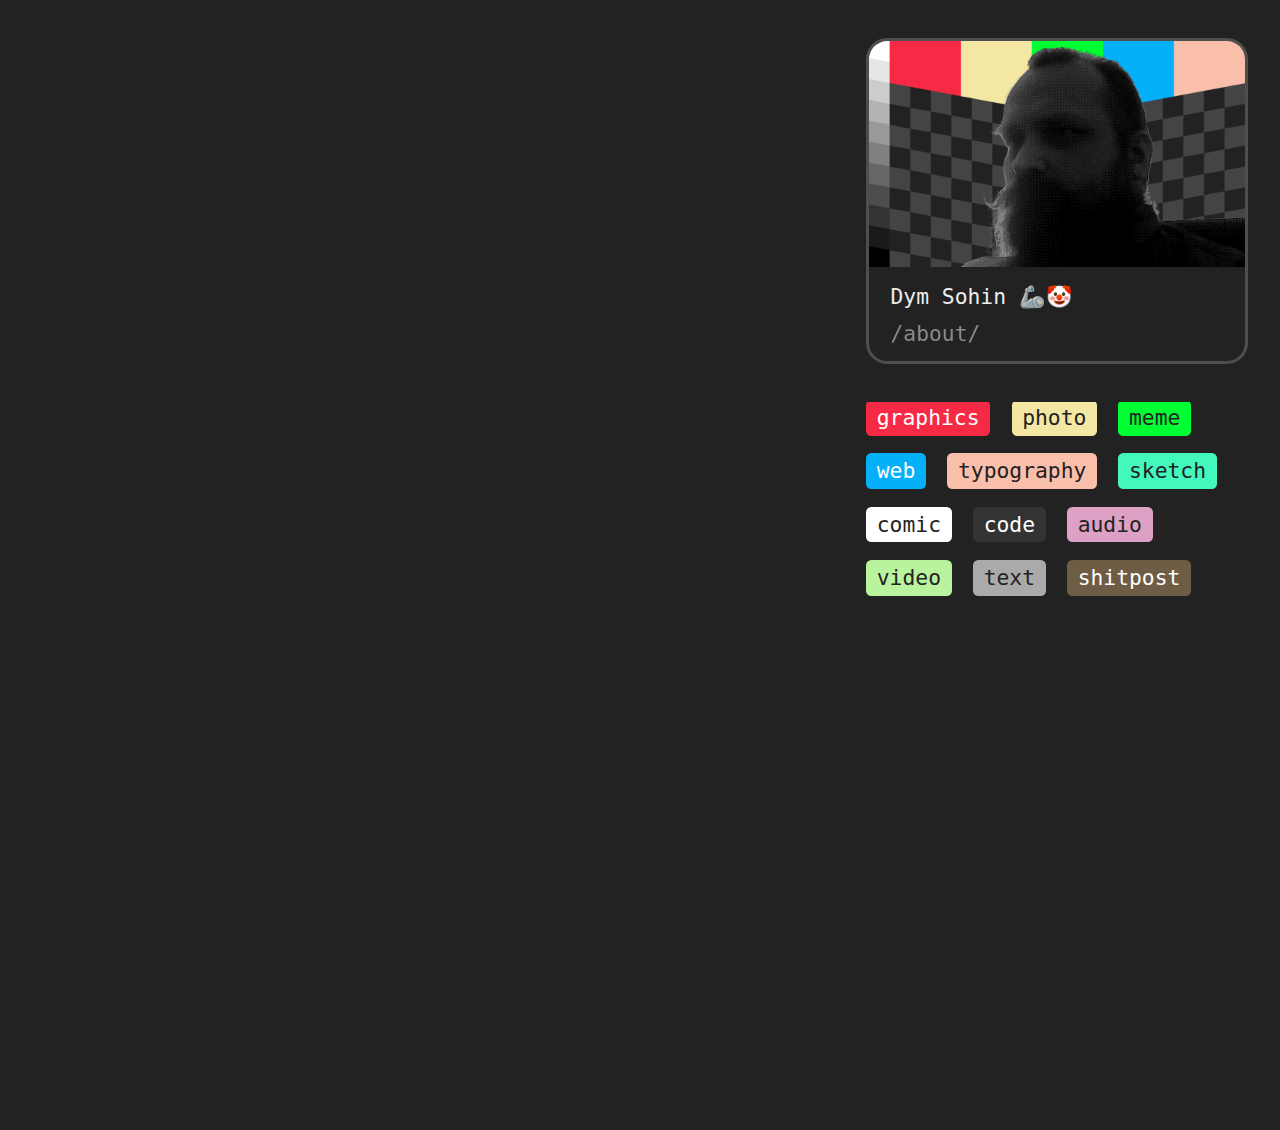
<file: index.html>
<!DOCTYPE html>
<meta charset='utf8'>
<title>Dym Sohin 🦾🤡</title>
<meta name='description' content='code, pixels, fun' />

<meta name='apple-mobile-web-app-capable' content='yes' />
<meta name='apple-mobile-web-app-status-bar-style' content='black' />

<meta property='og:site_name' content='Dym Sohin 🦾🤡' />
<meta property='og:title' content='Dym Sohin 🦾🤡' />
<meta property='og:type' content='website' />
<meta property='og:url' content='https://dym.sh' />
<meta property='og:image' content='https://dym.sh/preview.png' />
<meta name='twitter:card' content='summary_large_image' />
<meta name='twitter:site' content='@dym_sh' />

<link rel='icon' type='image/png' sizes='300x300' href='https://dym.sh/icon.png' />
<link rel='apple-touch-icon' type='image/png' sizes='300x300' href='https://dym.sh/icon.png' />

<link rel='stylesheet' type='text/css' href='./style.css' />

<link rel='prerender' href='/about/' />

<section hidden>
<a rel='me' target='_blank' href='mailto:re@dym.sh'>email</a>
<a rel='me' target='_blank' href='https://twitter.com/dym_sh'>twitter</a>
<a rel='me' target='_blank' href='https://reddit.com/u/dym_sh'>reddit</a>
<a rel='me' target='_blank' href='https://github.com/dym-sh'>github</a>
<a rel='me' target='_blank' href='https://instagram.com/dym_sh'>instagram</a>
<a rel='me' target='_blank' href='https://behance.net/dym_sh'>behance</a>
</section>


<section class='card about'>
<a href='/about/'>
  <figure>
    <img src='./photo.png' alt='photo'>
  </figure>
  <h2>Dym Sohin 🦾🤡</h2>
  <h3>/about/</h3>
</a>
</section>



<section class='card no-decor tag-list'>
  <ul class='tags'>
  <li><a class='tag graphics' href='/graphics/'>graphics</a>
  <li><a class='tag photo' href='/photo/'>photo</a>
  <li><a class='tag meme' href='/meme/'>meme</a>
  <li><a class='tag web' href='/web/'>web</a>
  <li><a class='tag typography' href='/typography/'>typography</a>

  <li><a class='tag sketch' href='/sketch/'>sketch</a>
  <li><a class='tag comic' href='/comic/'>comic</a>
  <li><a class='tag code' href='/code/'>code</a>
  <li><a class='tag audio' href='/audio/'>audio</a>
  <li><a class='tag video' href='/video/'>video</a>
  <li><a class='tag text' href='/text/'>text</a>
  <li><a class='tag shitpost' href='/shitpost/'>shitpost</a>
  </ul>
</section>
</file>
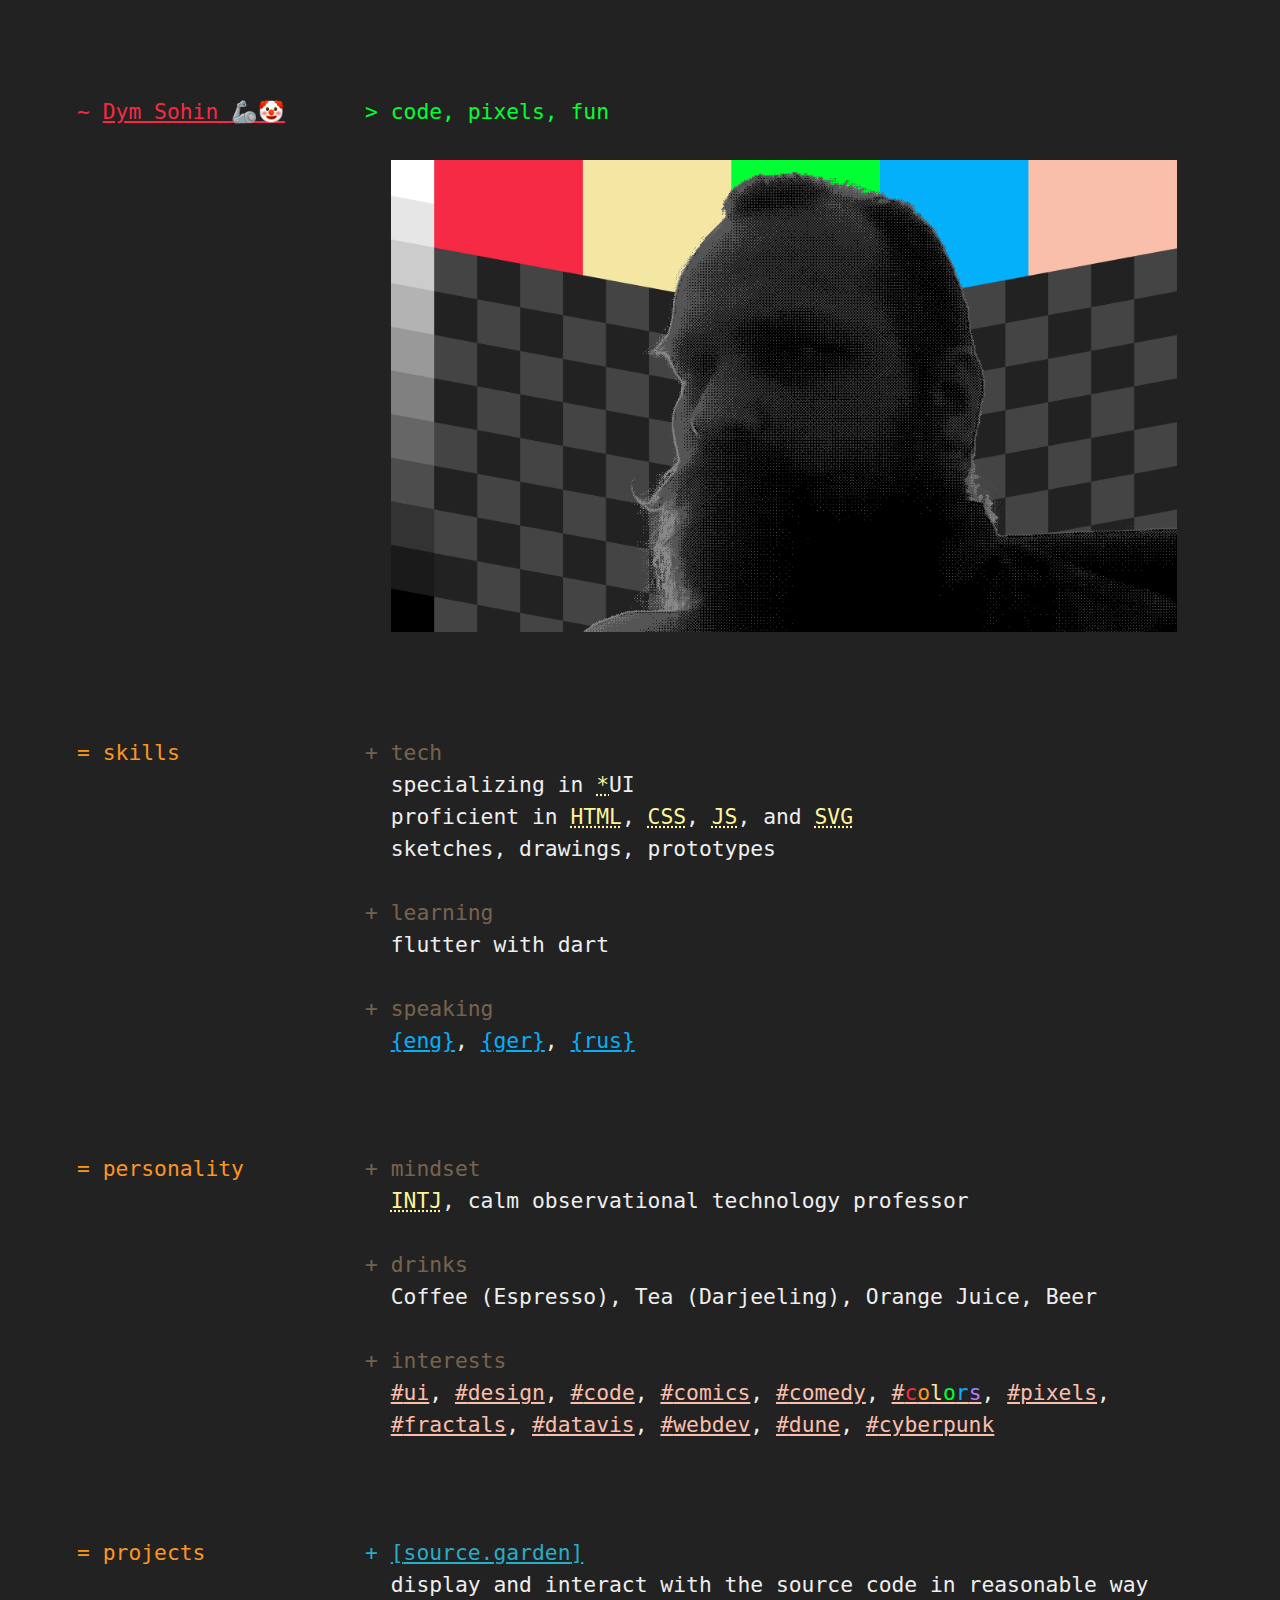
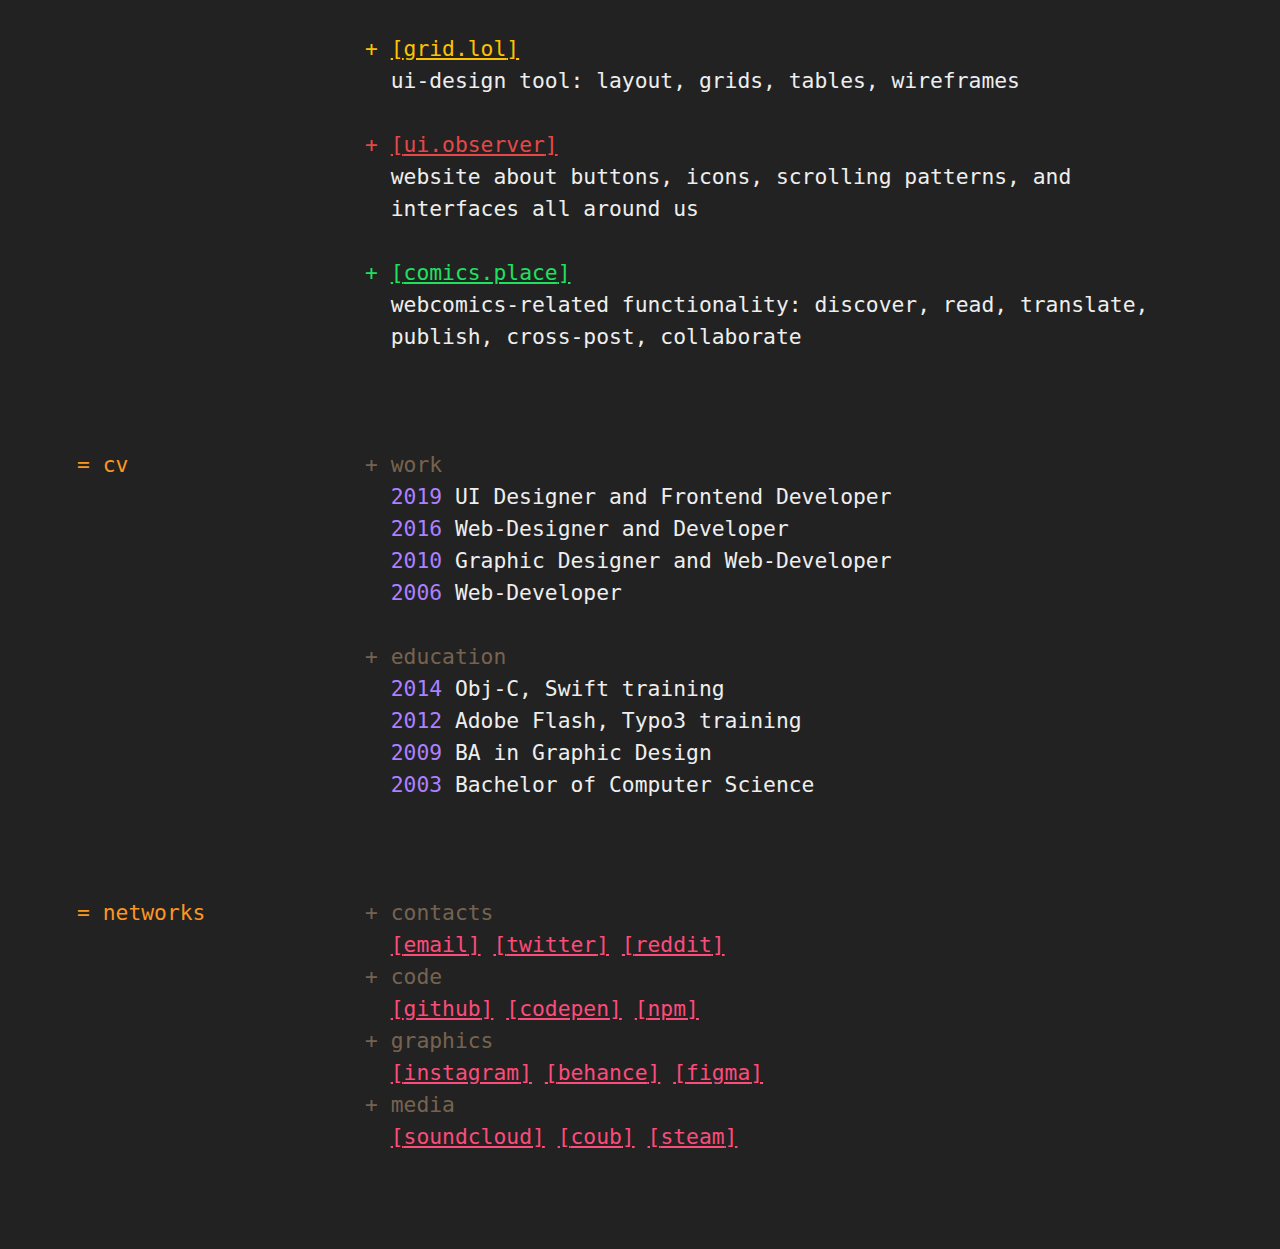
<file: about/index.html>
<!DOCTYPE html>
<meta charset='utf8'>
<title>About — Dym Sohin 🦾🤡</title>
<meta name='description' content='general info, interests, projects, cv, links' />

<meta name='apple-mobile-web-app-capable' content='yes' />
<meta name='apple-mobile-web-app-status-bar-style' content='black' />

<meta property='og:site_name' content='Dym Sohin 🦾🤡' />
<meta property='og:title' content='About — Dym Sohin 🦾🤡' />
<meta property='og:type' content='profile' />
<meta property='og:url' content='https://dym.sh/about/' />
<meta property='og:image' content='https://dym.sh/photo.png' />
<meta name='twitter:card' content='summary_large_image' />
<meta name='twitter:site' content='@dym_sh' />

<link rel='icon' type='image/png' sizes='300x300' href='https://dym.sh/icon.png' />
<link rel='apple-touch-icon' type='image/png' sizes='300x300' href='https://dym.sh/icon.png' />

<link rel='stylesheet' type='text/css' href='./style.css' />

<link rel='prerender' href='/' />

<section class='header title'>
  <h1><a href='/'>Dym Sohin 🦾🤡</a></h1>
</section>

<section class='title-description'>
  <blockquote>
  code, pixels, fun
  </blockquote>
</section>

<section class='photo'>
  <img src='../photo.png' alt='photo'>
</section>


<section class='header skills'>
  <h2>skills</h2>
</section>

<section class='skills-list'>
  <h3>tech</h3>
  <ol>
  <li>specializing in <abbr title='G/T/Z/X/N/[N+1]'>*</abbr>UI</li>
  <li>proficient in
    <ul>
    <li><abbr title='declaration of content independence'>HTML</abbr></li>
    <li><abbr title='Cascadia!'>CSS</abbr></li>
    <li><abbr title='~![]++'>JS</abbr></li>
    <li>and <abbr title='masks & filters, amiright'>SVG</abbr></li>
    </ul>
  </li>
  <li>sketches, drawings, prototypes</li>
  </ol>

  <h3>learning</h3>
  <ol>
  <li>flutter with dart</li>
  </ol>

  <h3>speaking</h3>
  <ul>
  <li><a class='lang' href='/eng/'>eng</a></li>
  <li><a class='lang' href='/ger/'>ger</a></li>
  <li><a class='lang' href='/rus/'>rus</a></li>
  </ul>
</section>


<section class='header personality'>
  <h2>personality</h2>
</section>

<section class='personality-mindset'>
  <h3>mindset</h3>
  <ul>
    <li><abbr title='Introverted, iNtuitive, Thinking, Judging'>INTJ</abbr></li>
    <li>calm observational technology professor</li>
  </ul>
  <h3>drinks</h3>
  <ul>
    <li>Coffee (Espresso)</li>
    <li>Tea (Darjeeling)</li>
    <li>Orange Juice</li>
    <li>Beer</li>
  </ul>
</section>

<section class='personality-interests'>
  <h3>interests</h3>
  <ul>
  <li><a class='tag' href='/ui/'>ui</a></li>
  <li><a class='tag' href='/design/'>design</a></li>
  <li><a class='tag' href='/code/'>code</a></li>
  <li><a class='tag' href='/comics/'>comics</a></li>
  <li><a class='tag' href='/comedy/'>comedy</a></li>
  <li><a class='tag' href='/colors/' class='r'><r>c</r><r>o</r><r>l</r><r>o</r><r>r</r><r>s</r></a></li>
  <li><a class='tag' href='/pixels/'>pixels</a></li>
  <li><a class='tag' href='/fractals/'>fractals</a></li>
  <li><a class='tag' href='/datavis/'>datavis</a></li>
  <li><a class='tag' href='/webdev/'>webdev</a></li>
  <li><a class='tag' href='/dune/'>dune</a></li>
  <li><a class='tag' href='/cyberpunk/'>cyberpunk</a></li>
  </ul>
</section>


<section class='header projects'>
  <h2>projects</h2>
</section>
<section class='projects-list'>
  <section>
    <h3 class='dark-blue'><a target='_blank' href='https://source.garden'>source.garden</a></h3>
    <p>display and interact with the source code in reasonable way</p>
  </section>
  <section>
    <h3 class='light-orange'><a target='_blank' href='https://grid.lol'>grid.lol</a></h3>
    <p>ui-design tool: layout, grids, tables, wireframes</p>
  </section>
  <section>
    <h3 class='light-red'><a target='_blank' href='https://ui.observer'>ui.observer</a></h3>
    <p>website about buttons, icons, scrolling patterns, and interfaces all around us</p>
  </section>
  <section>
    <h3 class='dark-green'><a target='_blank' href='https://comics.place'>comics.place</a></h3>
    <p>webcomics-related functionality: discover, read, translate, publish, cross-post, collaborate</p>
  </section>
</section>


<section class='header cv'>
  <h2>cv</h2>
</section>

<section class='cv-work'>
  <h3>work</h3>
  <dl>
  <dt>2019</dt><dd>UI Designer and Frontend Developer</dd>
  <dt>2016</dt><dd>Web-Designer and Developer</dd>
  <dt>2010</dt><dd>Graphic Designer and Web-Developer</dd>
  <dt>2006</dt><dd>Web-Developer</dd>
  </dl>
</section>
<section class='cv-education'>
  <h3>education</h3>
  <dl>
  <dt>2014</dt><dd>Obj-C, Swift training</dd>
  <dt>2012</dt><dd>Adobe Flash, Typo3 training</dd>
  <dt>2009</dt><dd>BA in Graphic Design</dd>
  <dt>2003</dt><dd>Bachelor of Computer Science</dd>
  </dl>
</section>


<section class='header networks'>
  <h2>networks</h2>
</section>

<section class='networks-links'>
  <section>
    <h3>contacts</h3>
    <ol>
    <li><a target='_blank' href='mailto:re@dym.sh'>email</a></li>
    <li><a target='_blank' href='https://twitter.com/dym_sh'>twitter</a></li>
    <li><a target='_blank' href='https://reddit.com/u/dym_sh'>reddit</a></li>
    </ol>
  </section>
  <section>
    <h3>code</h3>
    <ol>
    <li><a target='_blank' href='https://github.com/dym-sh'>github</a></li>
    <li><a target='_blank' href='https://codepen.io/dym-sh'>codepen</a></li>
    <li><a target='_blank' href='https://npmjs.com/~dym_sh'>npm</a></li>
    </ol>
  </section>
  <section>
    <h3>graphics</h3>
    <ol>
    <li><a target='_blank' href='https://instagram.com/dym_sh'>instagram</a></li>
    <li><a target='_blank' href='https://behance.net/dym_sh'>behance</a></li>
    <li><a target='_blank' href='https://figma.com/@dym_sh'>figma</a></li>
    </ol>
  </section>
  <section>
    <h3>media</h3>
    <ol>
    <li><a target='_blank' href='https://soundcloud.com/dym_sh'>soundcloud</a></li>
    <li><a target='_blank' href='https://coub.com/dym-sohin'>coub</a></li>
    <li><a target='_blank' href='https://steamcommunity.com/id/dym_sh'>steam</a></li>
    </ol>
  </section>
</section>
</file>
<file: style.css>
:root
  { --text : #eee
  ; --bg : #222
  ; --font-size : 16pt
  ; --line-height : 1.5rem

  ; --red : #f62a44
  ; --rose : #fabfab
  ; --yellow : #f4e7a3
  ; --lime : #00ff33
  ; --blue : #04b0fa
  ; --pink : #fd4b7a
  ; --purple : #dda1c5
  ; --turquoise : #42f8bc
  ; --light-gray : #aaa
  ; --brown : #6e5c45
  ; --light-green : #baf39e
  ; --dark-gray : #333
  ; --true-gray : #808080
  ; --white : #fff
  }

* { all : unset
  ; word-wrap : break-word
  ; flex-wrap : wrap
  ; color : var( --text )
  ; font-size : var( --font-size )
  ; line-height : var( --line-height )
  ; font-family : 'DejaVu Sans Mono'
                , 'PT Mono'
                , 'Menlo'
                , 'Consolas'
                , 'Monaco'
                , monospace
  }

head > *
, title
, style
, script
, [hidden]
  { display : none }

a { text-decoration : underline }
a:any-link { cursor : pointer }
a:is( :active
    , :focus
    , :hover
    ):not( .tag )
  { color : var( --white ) }

body
  { background : var( --bg )
  ; display : grid
  ; padding : max( 3vw, 3vh )
  ; gap : max( 3vw, 3vh )
  ; grid-template-rows : repeat( 3, 1fr )
  ; grid-template-columns : repeat( 3, 1fr )
  ; grid-template-areas :
    ' .  .  about    '
    ' .  .  tag-list '
    ' .  .  tag-list '
  }
.card.about { grid-area : about }
.card.tag-list { grid-area : tag-list }



body > *
  { position : relative }

h1::before
, h2::before
, blockquote::before
, q::before
, a.info::before
  { position : absolute
  ; right : 100%
  ; margin-right : 1ch
  ; display : inline-block
  ; text-align : right
  }

h1::before
  { content : '/' }
h2::before
  { content : '+' }
blockquote::before
  { content : '>' }
q::before
  { content : '!' }
a.info::before
  { content : '?' }


/* tags */
ul.tags
  { display : flex
  ; flex-wrap : all
  ; gap : 1rem
  ; height : 0
  }

.tag
  { padding : 0.25rem 0.5rem
  ; border-radius : 0.25rem
  ; margin-top : 1rem
  ; text-decoration : none
  }

/* colors */
.audio
, .audio a *
  { background : var( --purple ); color : var( --bg ) }
.code
, .code a *
  { background : var( --dark-gray ); color : var( --white ) }
.comic
, .comic a *
  { background : var( --white ); color : var( --bg ) }
.graphics
, .graphics a *
  { background : var( --red ); color : var( --white ) }
.meme
, .meme a *
  { background : var( --lime ); color : var( --bg ) }
.photo
, .photo a *
  { background : var( --yellow ); color : var( --bg ) }
.shitpost
, .shitpost a *
  { background : var( --brown ); color : var( --white ) }
.sketch
, .sketch a *
  { background : var( --turquoise ); color : var( --bg ) }
.text
, .text a *
  { background : var( --light-gray ); color : var( --bg ) }
.typography
, .typography a *
  { background : var( --rose ); color : var( --bg ) }
.video
, .video a *
  { background : var( --light-green ); color : var( --bg ) }
.web
, .web a *
  { background : var( --blue ); color : var( --white ) }

.card
  { border-radius : 1rem
  ; border : 0.15rem solid #fff3
  ; width : 100%
  ; max-height :
  ; display : flex
  ; overflow : hidden
  }
.card:is( :active
        , :focus
        , :hover
        )
  { border-color : #fff5 }

.card > a
  { text-decoration : none
  ; max-width : 100%
  ; display : flex
  ; flex-direction : column
  }

.card a *::before
  { display : none }

.card figure
  { width : 100%
  ; aspect-ratio : 2 / 1
  ; text-align : center
  }
.card figure img
  { width : 100%
  }

.card h2
  { padding : 0 1rem 0 1rem
  ; line-height : 2rem
  ; max-width : calc( 100% - 2rem )
  ; text-overflow : ellipsis
  }

.card h3
  { padding : 0 1rem 0.5rem 1rem
  ; line-height : 1.5rem
  ; filter : opacity( 50% )
  ; max-width : calc( 100% - 1.5rem )
  ; text-overflow : ellipsis
  }


.no-decor
  { border-radius : 0
  ; border : none
  ; background : none
  }
</file>
<file: about/style.css>
:root
  { --text : #eee
  ; --bg : #222
  ; --font-size : 16pt
  ; --line-height : 1.5rem

  ; --red : #F62A44
  ; --light-red : #FABFAB
  ; --dark-red : hsl( 0, 75%, 59% )
  ; --orange : hsl( 32, 98%, 56% )
  ; --light-orange : hsl( 46, 98%, 50% )
  ; --dark-orange : hsla( 32, 98%, 80%, 40% )
  ; --yellow : #F4E7A3
  ; --light-yellow : hsl( 54, 100%, 80% )
  ; --dark-yellow : hsla( 54, 70%, 68%, 35% )
  ; --green : #00FF33
  ; --dark-green : hsl( 140, 76%, 50% )
  ; --blue : #04B0FA
  ; --light-blue : hsl( 190, 100%, 60% )
  ; --dark-blue : hsl( 190, 67%, 47% )
  ; --purple : hsl( 261, 100%, 75% )
  ; --rose : #FD4B7A
  ; --dark-rose : hsl( 338, 95%, 30% )
  ; --gray : hsl( 50, 11%, 41% )
  ; --light-gray : hsl( 50, 11%, 81% )
  ; --dark-gray : hsl( 50, 11%, 21% )
  }


* { margin : 0
  ; padding : 0
  ; word-wrap : break-word
  ; flex-wrap : wrap
  ; text-decoration : none
  ; color : var( --text )
  ; font-size : var( --font-size )
  ; line-height : var( --line-height )
  ; font-weight : normal
  ; font-style : normal
  ; font-family : 'DejaVu Sans Mono'
                , 'PT Mono'
                , 'Menlo'
                , 'Consolas'
                , 'Monaco'
                , monospace
  }

a { text-decoration : underline }

h1
, h2
, h3
, blockquote
  /* needed for ::before and ::after */
  { position : relative }

h1::before
, h2::before
, h3::before
, blockquote::before
  { position : absolute
  ; right : 100%
  ; margin-right : 1ch
  ; display : inline-block
  ; text-align : right
  }

h1::before
  { content : '~' }
h2::before
  { content : '=' }
h3::before
  { content : '+' }
blockquote::before
  { content : '>' }

li
  { list-style : none }
ul li
, ol ul
  { display : inline }
ul li:not(:last-child)::after
  { content : ', ' }

h2:not( :first-child )
, h3:not( :first-child )
  { margin-top : var( --line-height ) }


a:any-link::before
  { content : '['
  ; display : inline
  }
a:any-link::after
  { content : ']'
  ; display : inline
  }
a.tag::before { content : '#' }
a.tag::after { content : '' }
a.lang::before { content : '{' }
a.lang::after { content : '}' }
h1 a:any-link::before
, h1 a:any-link::after
  { content : none }

abbr
  { text-decoration-line : underline
  ; text-decoration-style : dotted
  }


/* colors */
a:any-link { color : var( --rose ) }
a.tag { color : var( --light-red ) }
a.lang { color : var( --blue ) }

abbr, abbr[title]::after { color : var( --light-yellow ) }
blockquote { color : var( --green ) }
dt { color : var( --purple ) }
h2 { color : var( --orange ) }
h3 { color : var( --dark-orange ) }

h1
, h1 a:any-link
, h1::before
  { color : var( --red ) }

h3.dark-blue *
, h3.dark-blue::before
  { color : var( --dark-blue ) }

h3.light-orange *
, h3.light-orange::before
  { color : var( --light-orange ) }

h3.light-red *
, h3.light-red::before
  { color : var( --dark-red ) }

h3.dark-green *
, h3.dark-green::before
  { color : var( --dark-green ) }

img
  { max-width : 100% }


r { animation : 6s linear infinite running rainbow }
r:nth-of-type( n+1 ) { color : var( --red ); animation-delay : -6s }
r:nth-of-type( n+2 ) { color : var( --orange ); animation-delay : -5s }
r:nth-of-type( n+3 ) { color : var( --yellow ); animation-delay : -4s }
r:nth-of-type( n+4 ) { color : var( --green ); animation-delay : -3s }
r:nth-of-type( n+5 ) { color : var( --blue ); animation-delay : -2s }
r:nth-of-type( n+6 ) { color : var( --purple ); animation-delay : -1s }

@keyframes rainbow
{ 00.00% { color : var( --red ) }
  16.66% { color : var( --orange ) }
  33.33% { color : var( --yellow ) }
  50.00% { color : var( --green ) }
  66.66% { color : var( --blue ) }
  83.33% { color : var( --purple ) }
  100.0% { color : var( --red ) }
}



/* grid */
body
  { background : var( --bg )
  ; padding : calc( 3 * var( --line-height ) ) 8ch
  ; min-height : calc( 100vh - (6 * var( --line-height )) )
  ; display : grid
  ; grid-template-columns : 12rem 1fr 1fr
  ; grid-template-rows : auto
  ; gap : calc( 3 * var( --line-height ) ) 4ch
  ; grid-template-areas :
    ' title        title-description    photo                 '
    ' skills       skills-list          photo                 '
    ' personality  personality-mindset  personality-interests '
    ' projects     projects-list        projects-list         '
    ' cv           cv-work              cv-education          '
    ' networks     networks-links       networks-links        '
  }

section.title { grid-area : title }
section.title-description { grid-area : title-description }

section.photo { grid-area : photo }

section.skills { grid-area : skills }
section.skills-list { grid-area : skills-list }

section.personality { grid-area : personality }
section.personality-interests { grid-area : personality-interests }
section.personality-mindset { grid-area : personality-mindset }

section.cv { grid-area : cv }
section.cv-work { grid-area : cv-work }
section.cv-education { grid-area : cv-education }

section.projects { grid-area : projects }
section.projects-list
  { grid-area : projects-list
  ; display : grid
  ; grid-template-columns : repeat( 2, 1fr )
  ; grid-template-rows : auto
  ; gap : var( --line-height ) 4ch
  }
section.projects-list section
  { margin : 0 }


section.networks { grid-area : networks }
section.networks-links
  { grid-area : networks-links
  ; display : grid
  ; grid-template-columns : repeat( 4, 1fr )
  ; grid-template-rows : auto
  ; gap : 4ch
  }
section.networks-links section
  { margin : 0 }

dl
  { display : grid
  ; grid-template-columns : auto 1fr
  ; gap : 0 1ch
  }


/* all touch-devices */
@media( hover : none )
{ [title]::after
    { content : ' (' attr(title) ')'
    ; display : inline
    }
}


/* tablet */
@media ( max-width : 1599px )
{ body
    { gap : var( --line-height )
    ; grid-template-columns : 12rem 1fr
    ; grid-template-areas :
      ' title        title-description     '
      ' .            photo                 '
      ' skills       skills-list           '
      ' .            skills-list           '
      ' personality  personality-mindset   '
      ' .            personality-interests '
      ' projects     projects-list         '
      ' .            projects-list         '
      ' cv           cv-work               '
      ' .            cv-education          '
      ' networks     networks-links        '
      ' .            networks-links        '
    }

  section.header:not( :first-child )
  , section.header:not( :first-child ) + section
    { margin-top : calc( 2 * var( --line-height ) ) }

  section.projects-list
  , section.networks-links
    { display : flex
    ; flex-direction : column
    ; gap : 0
    }

  section.projects-list section:not( :last-child )
    { margin-bottom : var( --line-height ) }

  section.networks-links ol
    { display : flex }
  section.networks-links li:not( :last-child )
    { margin-right : 1ch }
}


/* mobile */
@media ( max-width : 959px )
{ body
    { display : flex
    ; padding : var( --line-height ) 4ch
    ; flex-direction : column
    ; gap : 0
    }

  section
  , section.header:not( :first-child )
  , section.header:not( :first-child ) + section
    { margin-top : 0 }

  section.projects-list section
  , section.projects-list section:not( :last-child )
    { margin-bottom : 0 }

  section.header:not( :first-child )
    { margin-top : calc( 3 * var( --line-height ) ) }
  section.header + section
  , section.photo
    { margin-top : var( --line-height ) }

  h3
  , h3:not( :first-child )
    { margin-top : var( --line-height ) }

  h2
  , h2:not( :first-child )
    { margin-top : 0 }
}
</file>
